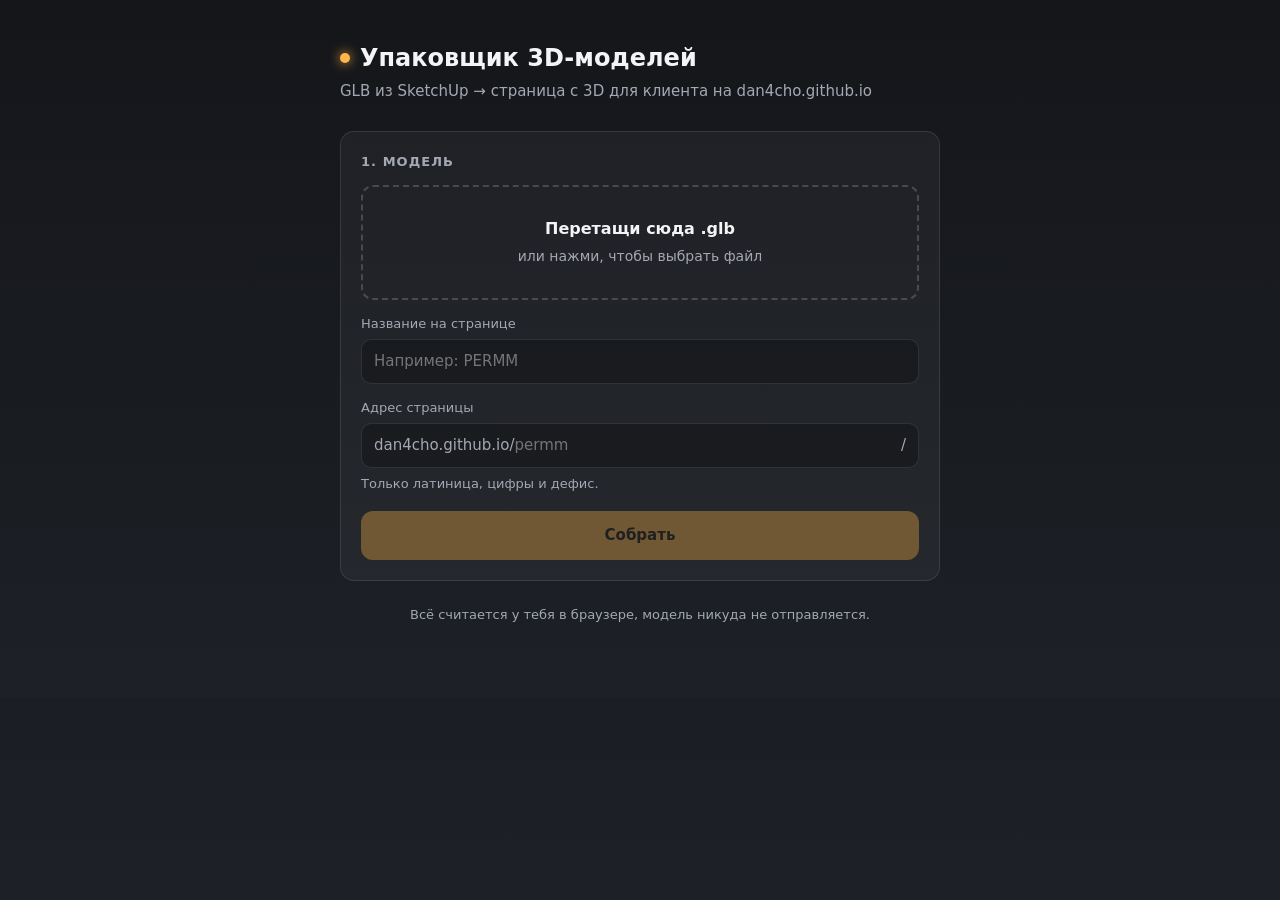
<file: packer/index.html>
<!DOCTYPE html>
<html lang="ru">
<head>
<meta charset="utf-8">
<meta name="robots" content="noindex,nofollow">
<meta name="viewport" content="width=device-width, initial-scale=1">
<title>Упаковщик 3D-моделей</title>
<style>
  :root{--bg1:#14161a;--bg2:#1d2026;--panel:rgba(255,255,255,.045);--line:rgba(255,255,255,.1);--text:#f3f4f6;--muted:#a3a8b3;--accent:#ffb547;--ok:#7ad38f;--warn:#ff8b7b}
  *{box-sizing:border-box}
  html,body{margin:0;min-height:100%;background:linear-gradient(180deg,var(--bg1),var(--bg2));color:var(--text);
    font-family:system-ui,-apple-system,"Segoe UI",Roboto,sans-serif;font-size:15px;line-height:1.5}
  main{max-width:640px;margin:0 auto;padding:40px 20px 60px}
  h1{font-size:24px;margin:0 0 4px;display:flex;align-items:center;gap:10px}
  h1 i{width:10px;height:10px;border-radius:50%;background:var(--accent);box-shadow:0 0 12px var(--accent)}
  .sub{color:var(--muted);margin:0 0 28px}
  .card{background:var(--panel);border:1px solid var(--line);border-radius:14px;padding:20px;margin-bottom:16px}
  .card h2{font-size:13px;text-transform:uppercase;letter-spacing:.08em;color:var(--muted);margin:0 0 14px;font-weight:600}
  #drop{border:2px dashed rgba(255,255,255,.18);border-radius:12px;padding:30px 16px;text-align:center;cursor:pointer;transition:.2s}
  #drop:hover,#drop.over{border-color:var(--accent);background:rgba(255,181,71,.06)}
  #drop b{display:block;font-size:16px;margin-bottom:4px}
  #drop span{color:var(--muted);font-size:14px}
  label{display:block;font-size:13px;color:var(--muted);margin:14px 0 6px}
  input[type=text]{width:100%;background:rgba(0,0,0,.25);border:1px solid var(--line);border-radius:10px;color:var(--text);font:inherit;padding:10px 12px;outline:none}
  input[type=text]:focus{border-color:var(--accent)}
  .addr{display:flex;align-items:center;background:rgba(0,0,0,.25);border:1px solid var(--line);border-radius:10px;padding-left:12px}
  .addr span{color:var(--muted);white-space:nowrap}
  .addr input{border:0;background:none;padding-left:0}
  .hint{font-size:13px;color:var(--muted);margin-top:6px}
  .hint.warn{color:var(--accent)}
  button.main,a.main{display:inline-flex;align-items:center;justify-content:center;gap:8px;margin-top:18px;width:100%;padding:13px;border:0;border-radius:12px;
    background:var(--accent);color:#1b1407;font:inherit;font-weight:700;cursor:pointer;text-decoration:none}
  button.main:disabled{opacity:.35;cursor:default}
  .ghost{background:none;border:1px solid var(--line);color:var(--text);border-radius:8px;padding:5px 10px;font:inherit;font-size:13px;cursor:pointer}
  #log{font-family:ui-monospace,Menlo,Consolas,monospace;font-size:12.5px;color:var(--muted);white-space:pre-wrap;max-height:220px;overflow:auto}
  .bar{height:6px;border-radius:6px;background:rgba(255,255,255,.1);overflow:hidden;margin-bottom:12px}
  .bar i{display:block;height:100%;width:0;background:var(--accent);transition:width .3s}
  .stats{display:grid;grid-template-columns:repeat(3,1fr);gap:10px;margin-bottom:6px}
  .stats div{background:rgba(0,0,0,.2);border-radius:10px;padding:10px 12px}
  .stats b{display:block;font-size:18px}
  .stats span{font-size:12px;color:var(--muted)}
  ol{margin:0;padding-left:20px}
  ol li{margin-bottom:8px}
  a{color:var(--accent)}
  code{background:rgba(255,255,255,.08);padding:1px 6px;border-radius:5px;font-size:.92em}
  .link{display:flex;gap:8px;align-items:center;flex-wrap:wrap;margin-top:6px}
  .link code{font-size:14px}
  .err{color:var(--warn)}
  .hidden{display:none}
  .batch{display:flex;align-items:center;justify-content:space-between;gap:10px;background:rgba(0,0,0,.2);border-radius:10px;padding:10px 12px;margin-top:8px}
  .batch b{font-size:14px}
  .batch span{display:block;font-size:12.5px;color:var(--muted);font-family:ui-monospace,Menlo,Consolas,monospace}
  .batch a{white-space:nowrap;font-weight:600;text-decoration:none}
  .batch.done{opacity:.45}
  .foot{color:var(--muted);font-size:13px;text-align:center;margin-top:24px}
</style>
</head>
<body>
<main>
  <h1><i></i>Упаковщик 3D-моделей</h1>
  <p class="sub">GLB из SketchUp → страница с 3D для клиента на dan4cho.github.io</p>

  <div class="card">
    <h2>1. Модель</h2>
    <div id="drop"><b>Перетащи сюда .glb</b><span>или нажми, чтобы выбрать файл</span></div>
    <input type="file" id="file" accept=".glb" hidden>
    <div id="fileInfo" class="hint"></div>
    <label for="title">Название на странице</label>
    <input type="text" id="title" placeholder="Например: PERMM">
    <label for="slug">Адрес страницы</label>
    <div class="addr"><span>dan4cho.github.io/</span><input type="text" id="slug" placeholder="permm" spellcheck="false"><span style="padding-right:12px">/</span></div>
    <div id="slugHint" class="hint">Только латиница, цифры и дефис.</div>
    <button class="main" id="go" disabled>Собрать</button>
  </div>

  <div class="card hidden" id="progress">
    <h2>2. Сборка</h2>
    <div class="bar"><i id="bar"></i></div>
    <div id="log"></div>
  </div>

  <div class="card hidden" id="result">
    <h2>3. Залить на GitHub</h2>
    <div class="stats">
      <div><b id="sSize"></b><span>вес модели</span></div>
      <div><b id="sTris"></b><span>треугольников</span></div>
      <div><b id="sDraws"></b><span>отрисовок</span></div>
    </div>
    <div id="advice" class="hint warn"></div>
    <a class="main" id="dl" download>Скачать ZIP</a>
    <ol style="margin-top:20px">
      <li>Распакуй ZIP (правой кнопкой → «Извлечь всё»). Внутри будет папка <code class="slugName"></code> с файлами.</li>
      <li>Залей файлы на GitHub <b>по партиям</b>: всё сразу GitHub через браузер не берёт. Для каждой партии:
        открой её ссылку, перетащи <b>только перечисленные файлы</b> из папки <code class="slugName"></code>, дождись загрузки и нажми зелёную <b>Commit changes</b> внизу.
        <div id="batches"></div>
      </li>
      <li>Через 1–2 минуты после последней партии страница готова:
        <div class="link"><code id="finalUrl"></code><button class="ghost" id="copy">Скопировать</button></div>
      </li>
    </ol>
    <p class="hint">Если папка с таким адресом уже была, новые файлы её заменят, а ссылка останется прежней. После обновления, если видна старая версия, обнови страницу с очисткой кэша (Ctrl+F5).</p>
  </div>

  <p class="foot">Всё считается у тебя в браузере, модель никуда не отправляется.</p>
</main>

<script>
// ===== GLB optimizer for web viewing: JS port of tools/optimize_glb.py =====
// optimizeGLB(arrayBuffer, { resizeImage, log }) -> { glb: Uint8Array, stats }
// resizeImage(bytes: Uint8Array, mime: string, maxSide: number) -> Promise<Uint8Array>

const GLB_CT = { 5120: Int8Array, 5121: Uint8Array, 5122: Int16Array, 5123: Uint16Array, 5125: Uint32Array, 5126: Float32Array };
const GLB_NC = { SCALAR: 1, VEC2: 2, VEC3: 3, VEC4: 4 };
const BOXIFY_PREFIXES = ['Led screen'];   // heavy decorative parts replaced by their bounding box
const BOX_MIN_TRIS = 2000;
const MAX_TEX = 1024;
const MIN_INST = 2;

function parseGLB(ab) {
  const dv = new DataView(ab);
  if (ab.byteLength < 20 || dv.getUint32(0, true) !== 0x46546C67) throw new Error('это не GLB-файл (нужен экспорт GLTF Binary *.glb)');
  const jlen = dv.getUint32(12, true);
  const J = JSON.parse(new TextDecoder().decode(new Uint8Array(ab, 20, jlen)));
  const off = 20 + jlen;
  let BIN = new Uint8Array(0);
  if (off + 8 <= ab.byteLength) BIN = new Uint8Array(ab, off + 8, dv.getUint32(off, true));
  return { J, BIN };
}

// 4x4 matrices: Float64Array(16), row-major M[r*4+c]
function nodeMat(n) {
  const m = new Float64Array(16);
  if (n.matrix) { for (let r = 0; r < 4; r++) for (let c = 0; c < 4; c++) m[r * 4 + c] = n.matrix[c * 4 + r]; return m; }
  const t = n.translation || [0, 0, 0], q = n.rotation || [0, 0, 0, 1], s = n.scale || [1, 1, 1];
  const [x, y, z, w] = q;
  const R = [1 - 2 * (y * y + z * z), 2 * (x * y - z * w), 2 * (x * z + y * w),
             2 * (x * y + z * w), 1 - 2 * (x * x + z * z), 2 * (y * z - x * w),
             2 * (x * z - y * w), 2 * (y * z + x * w), 1 - 2 * (x * x + y * y)];
  for (let r = 0; r < 3; r++) for (let c = 0; c < 3; c++) m[r * 4 + c] = R[r * 3 + c] * s[c];
  m[3] = t[0]; m[7] = t[1]; m[11] = t[2]; m[15] = 1;
  return m;
}
function mul4(A, B) {
  const C = new Float64Array(16);
  for (let r = 0; r < 4; r++) for (let c = 0; c < 4; c++) {
    let v = 0; for (let k = 0; k < 4; k++) v += A[r * 4 + k] * B[k * 4 + c]; C[r * 4 + c] = v;
  }
  return C;
}
const IDENT = (() => { const m = new Float64Array(16); m[0] = m[5] = m[10] = m[15] = 1; return m; })();
function det3(M) {
  const a = M[0], b = M[1], c = M[2], d = M[4], e = M[5], f = M[6], g = M[8], h = M[9], i = M[10];
  return a * (e * i - f * h) - b * (d * i - f * g) + c * (d * h - e * g);
}
function inv3(M) {      // inverse of the upper-left 3x3, row-major 9
  const a = M[0], b = M[1], c = M[2], d = M[4], e = M[5], f = M[6], g = M[8], h = M[9], i = M[10];
  const D = det3(M) || 1e-30;
  return [(e * i - f * h) / D, (c * h - b * i) / D, (b * f - c * e) / D,
          (f * g - d * i) / D, (a * i - c * g) / D, (c * d - a * f) / D,
          (d * h - e * g) / D, (b * g - a * h) / D, (a * e - b * d) / D];
}
function mirrorCol(M) { const C = M.slice(); C[0] = -C[0]; C[4] = -C[4]; C[8] = -C[8]; C[12] = -C[12]; return C; }

function decompose(M) {          // [t, quat xyzw, s] or null if mirrored / sheared
  if (det3(M) <= 0) return null;
  const s = [0, 1, 2].map(c => Math.hypot(M[c], M[4 + c], M[8 + c]));
  if (s.some(v => v < 1e-9)) return null;
  const R = [];                                       // R[r][c]
  for (let r = 0; r < 3; r++) R.push([0, 1, 2].map(c => M[r * 4 + c] / s[c]));
  for (let i = 0; i < 3; i++) for (let j = 0; j < 3; j++) {
    let v = 0; for (let k = 0; k < 3; k++) v += R[k][i] * R[k][j];
    if (Math.abs(v - (i === j ? 1 : 0)) > 1e-3) return null;
  }
  const tr = R[0][0] + R[1][1] + R[2][2];
  let x, y, z, w, S;
  if (tr > 0) {
    S = Math.sqrt(tr + 1) * 2; w = 0.25 * S;
    x = (R[2][1] - R[1][2]) / S; y = (R[0][2] - R[2][0]) / S; z = (R[1][0] - R[0][1]) / S;
  } else if (R[0][0] > R[1][1] && R[0][0] > R[2][2]) {
    S = Math.sqrt(1 + R[0][0] - R[1][1] - R[2][2]) * 2;
    w = (R[2][1] - R[1][2]) / S; x = 0.25 * S; y = (R[0][1] + R[1][0]) / S; z = (R[0][2] + R[2][0]) / S;
  } else if (R[1][1] > R[2][2]) {
    S = Math.sqrt(1 + R[1][1] - R[0][0] - R[2][2]) * 2;
    w = (R[0][2] - R[2][0]) / S; x = (R[0][1] + R[1][0]) / S; y = 0.25 * S; z = (R[1][2] + R[2][1]) / S;
  } else {
    S = Math.sqrt(1 + R[2][2] - R[0][0] - R[1][1]) * 2;
    w = (R[1][0] - R[0][1]) / S; x = (R[0][2] + R[2][0]) / S; y = (R[1][2] + R[2][1]) / S; z = 0.25 * S;
  }
  const qn = Math.hypot(x, y, z, w);
  return [[M[3], M[7], M[11]], [x / qn, y / qn, z / qn, w / qn], s];
}

function boxGeom(lo, hi) {
  const P = [], N = [], I = [];
  for (let axis = 0; axis < 3; axis++) for (const sign of [-1, 1]) {
    const [u, v] = [0, 1, 2].filter(a => a !== axis); const base = P.length / 3;
    for (const [cu, cv] of [[0, 0], [1, 0], [1, 1], [0, 1]]) {
      const pt = [0, 0, 0]; pt[axis] = sign > 0 ? hi[axis] : lo[axis];
      pt[u] = cu ? hi[u] : lo[u]; pt[v] = cv ? hi[v] : lo[v];
      P.push(...pt); const nn = [0, 0, 0]; nn[axis] = sign; N.push(...nn);
    }
    I.push(base, base + 1, base + 2, base, base + 2, base + 3);
  }
  return { P: Float64Array.from(P), N: Float64Array.from(N), UV: null, I: Uint32Array.from(I), nv: P.length / 3 };
}

function minmax3(P) {
  const lo = [Infinity, Infinity, Infinity], hi = [-Infinity, -Infinity, -Infinity];
  for (let i = 0; i < P.length; i += 3) for (let k = 0; k < 3; k++) {
    const v = P[i + k]; if (v < lo[k]) lo[k] = v; if (v > hi[k]) hi[k] = v;
  }
  return [lo, hi];
}
const spanOf = (lo, hi) => [0, 1, 2].map(k => Math.max(hi[k] - lo[k], 1e-6) / 65535);
const roundHalfEven = v => { const r = Math.round(v); return (Math.abs(v % 1) === 0.5 && r % 2 !== 0) ? r - 1 : r; };

async function sha1hex(u8) {
  const d = new Uint8Array(await crypto.subtle.digest('SHA-1', u8));
  return Array.from(d, b => b.toString(16).padStart(2, '0')).join('');
}

async function optimizeGLB(ab, opts = {}) {
  const log = opts.log || (() => {});
  const resizeImage = opts.resizeImage || (async d => d);
  const { J, BIN } = parseGLB(ab);
  const N = J.nodes || [], A = J.accessors || [], BV = J.bufferViews || [];
  const IMGS = J.images || [], TEXS = J.textures || [], MATS = J.materials || [], MESHES = J.meshes || [];

  const cache = new Map();
  const acc = i => {
    if (cache.has(i)) return cache.get(i);
    const a = A[i], bv = BV[a.bufferView];
    const T = GLB_CT[a.componentType], nc = GLB_NC[a.type], isz = T.BYTES_PER_ELEMENT;
    const start = BIN.byteOffset + (bv.byteOffset || 0) + (a.byteOffset || 0);
    const stride = bv.byteStride || isz * nc;
    let arr;
    if (stride === isz * nc && start % isz === 0) arr = new T(BIN.buffer, start, a.count * nc);
    else {
      arr = new T(a.count * nc); const src = new Uint8Array(BIN.buffer), dst = new Uint8Array(arr.buffer), row = isz * nc;
      for (let k = 0; k < a.count; k++) dst.set(src.subarray(start + k * stride, start + k * stride + row), k * row);
    }
    cache.set(i, arr); return arr;
  };

  // ---- collect (primitive key -> world matrices)
  const uses = new Map(), keyInfo = new Map(), boxify = new Set();
  let srcTris = 0;
  const walk = (ni, M, simplify) => {
    const n = N[ni]; M = mul4(M, nodeMat(n));
    simplify = simplify || BOXIFY_PREFIXES.some(p => (n.name || '').startsWith(p));
    if (n.mesh !== undefined) for (const p of MESHES[n.mesh].primitives) {
      if ((p.mode ?? 4) !== 4) continue;                     // triangles only
      const at = p.attributes; if (at.POSITION === undefined) continue;
      const k = [at.POSITION, at.NORMAL ?? null, at.TEXCOORD_0 ?? null, p.indices ?? null, p.material ?? null];
      const ks = k.join('|');
      if (!uses.has(ks)) { uses.set(ks, []); keyInfo.set(ks, k); }
      uses.get(ks).push(M);
      const tris = Math.floor((p.indices !== undefined ? A[p.indices].count : A[at.POSITION].count) / 3);
      srcTris += tris;
      if (simplify && tris >= BOX_MIN_TRIS) boxify.add(ks);
    }
    for (const c of n.children || []) walk(c, M, simplify);
  };
  const scene = (J.scenes || [])[J.scene || 0];
  if (!scene) throw new Error('в файле нет сцены');
  for (const r of scene.nodes || []) walk(r, IDENT, false);
  log(`Объектов в модели: ${N.length}, уникальных деталей: ${uses.size}`);

  const geom = ks => {
    const [pi, nI, uI, iI] = keyInfo.get(ks);
    const Pf = acc(pi);
    if (boxify.has(ks)) { const [lo, hi] = minmax3(Pf); return boxGeom(lo, hi); }
    const nv = Pf.length / 3;
    let I;
    if (iI !== null) I = acc(iI); else { I = new Uint32Array(nv); for (let i = 0; i < nv; i++) I[i] = i; }
    return { P: Float64Array.from(Pf), N: nI !== null ? Float64Array.from(acc(nI)) : null,
             UV: uI !== null ? acc(uI) : null, I, nv };
  };

  // ---- materials
  const mats = [], textured = [];
  for (const m0 of MATS) {
    const m = JSON.parse(JSON.stringify(m0)); delete m.extensions;
    const pbr = m.pbrMetallicRoughness || (m.pbrMetallicRoughness = {});
    pbr.metallicFactor = 0.0; pbr.roughnessFactor = 0.75;
    const alpha = (pbr.baseColorFactor || [1, 1, 1, 1])[3];
    const tex = pbr.baseColorTexture;
    const png = tex !== undefined && IMGS[TEXS[tex.index].source].mimeType === 'image/png';
    if (m.alphaMode === 'BLEND' || alpha < 0.999) m.alphaMode = 'BLEND';
    else if (png) { m.alphaMode = 'MASK'; m.alphaCutoff = 0.5; }
    else { m.alphaMode = 'OPAQUE'; delete m.alphaCutoff; }
    m.doubleSided = true;
    mats.push(m); textured.push(tex !== undefined);
  }

  // ---- output buffer
  const chunks = []; let outLen = 0; const bviews = [], accs = [];
  const asU8 = t => new Uint8Array(t.buffer, t.byteOffset, t.byteLength);
  const addBV = (data, target, stride) => {
    const pad = (4 - outLen % 4) % 4; if (pad) { chunks.push(new Uint8Array(pad)); outLen += pad; }
    const bv = { buffer: 0, byteOffset: outLen, byteLength: data.byteLength };
    if (target) bv.target = target; if (stride) bv.byteStride = stride;
    chunks.push(asU8(data)); outLen += data.byteLength; bviews.push(bv); return bviews.length - 1;
  };
  const addAcc = (bvi, ctype, count, type, normalized, mn, mx) => {
    const a = { bufferView: bvi, componentType: ctype, count, type };
    if (normalized) a.normalized = true;
    if (mn) { a.min = mn.map(Number); a.max = mx.map(Number); }
    accs.push(a); return accs.length - 1;
  };

  // ---- images: downscale + dedupe
  const images = [], imgRemap = {}, byHash = new Map();
  for (let idx = 0; idx < IMGS.length; idx++) {
    const im = IMGS[idx]; const bv = BV[im.bufferView];
    let data = BIN.slice(bv.byteOffset || 0, (bv.byteOffset || 0) + bv.byteLength);
    const h = await sha1hex(data);
    if (byHash.has(h)) { imgRemap[idx] = byHash.get(h); continue; }
    try { data = await resizeImage(data, im.mimeType, MAX_TEX); } catch (e) { /* keep original */ }
    images.push({ bufferView: addBV(data), mimeType: im.mimeType });
    byHash.set(h, images.length - 1); imgRemap[idx] = images.length - 1;
    if (idx % 10 === 9) log(`Текстуры: ${idx + 1} из ${IMGS.length}`, true);
  }
  if (IMGS.length) log(`Текстуры: ${IMGS.length} → ${images.length} (одинаковые склеены, большие ужаты до ${MAX_TEX} px)`);

  const quantPos = (P, lo, hi) => {
    const span = [0, 1, 2].map(k => Math.max(hi[k] - lo[k], 1e-6));
    const n = P.length / 3, q = new Uint16Array(n * 4);
    for (let i = 0; i < n; i++) for (let k = 0; k < 3; k++) {
      let v = roundHalfEven((P[i * 3 + k] - lo[k]) / span[k] * 65535);
      q[i * 4 + k] = v < 0 ? 0 : v > 65535 ? 65535 : v;
    }
    return q;
  };
  const packNormals = Nr => {
    const n = Nr.length / 3, b = new Int8Array(n * 4);
    for (let i = 0; i < n; i++) {
      const x = Nr[i * 3], y = Nr[i * 3 + 1], z = Nr[i * 3 + 2], l = Math.max(Math.hypot(x, y, z), 1e-9);
      for (let k = 0; k < 3; k++) { const v = roundHalfEven(Nr[i * 3 + k] / l * 127); b[i * 4 + k] = v < -127 ? -127 : v > 127 ? 127 : v; }
    }
    return b;
  };
  const writePrim = (P, Nr, UV, I, mat, lo, hi) => {
    const pq = quantPos(P, lo, hi), n = P.length / 3;
    const mn = [65535, 65535, 65535], mx = [0, 0, 0];
    for (let i = 0; i < n; i++) for (let k = 0; k < 3; k++) { const v = pq[i * 4 + k]; if (v < mn[k]) mn[k] = v; if (v > mx[k]) mx[k] = v; }
    const attrs = { POSITION: addAcc(addBV(pq, 34962, 8), 5123, n, 'VEC3', false, mn, mx) };
    if (Nr) attrs.NORMAL = addAcc(addBV(packNormals(Nr), 34962, 4), 5120, n, 'VEC3', true);
    if (UV) attrs.TEXCOORD_0 = addAcc(addBV(UV instanceof Float32Array ? UV : Float32Array.from(UV), 34962), 5126, n, 'VEC2');
    const ib = n <= 65535 ? Uint16Array.from(I) : Uint32Array.from(I);
    const prim = { attributes: attrs, indices: addAcc(addBV(ib, 34963), n <= 65535 ? 5123 : 5125, I.length, 'SCALAR') };
    if (mat !== null) prim.material = mat;             // never write material: null
    return prim;
  };

  // ---- instancing (mirrored copies get their own mirrored geometry)
  const nodesOut = [], meshesOut = [], flat = new Map();
  const pushFlat = (mat, item) => { if (!flat.has(mat)) flat.set(mat, []); flat.get(mat).push(item); };
  let nInstGroups = 0, nInst = 0;
  const groups = [];
  for (const [ks, Ms] of uses) {
    const pos = [], neg = [];
    for (const M of Ms) (det3(M) > 0 ? pos.push(M) : neg.push(mirrorCol(M)));
    if (pos.length) groups.push([ks, false, pos]);
    if (neg.length) groups.push([ks, true, neg]);
  }
  for (const [ks, mirrored, Ms] of groups) {
    const mat = keyInfo.get(ks)[4];
    if (Ms.length >= MIN_INST) {
      const good = [], bad = [];
      for (const M of Ms) { const d = decompose(M); d ? good.push([M, d]) : bad.push(M); }
      if (good.length >= MIN_INST) {
        for (const M of bad) pushFlat(mat, [ks, mirrored ? mirrorCol(M) : M]);
        let { P, N: Nr, UV: UVs, I, nv } = geom(ks);
        if (mirrored) {
          for (let i = 0; i < P.length; i += 3) P[i] = -P[i];
          if (Nr) for (let i = 0; i < Nr.length; i += 3) Nr[i] = -Nr[i];
          const J2 = new Uint32Array(I.length);
          for (let t = 0; t < I.length; t += 3) { J2[t] = I[t + 2]; J2[t + 1] = I[t + 1]; J2[t + 2] = I[t]; }
          I = J2;
        }
        const [lo, hi] = minmax3(P);
        let UV = null;
        if (mat !== null && textured[mat]) UV = UVs || new Float32Array(nv * 2);
        meshesOut.push({ primitives: [writePrim(P, Nr, UV, I, mat, lo, hi)] });
        const span = spanOf(lo, hi), n = good.length;
        const T = new Float32Array(n * 3), Q = new Float32Array(n * 4), S = new Float32Array(n * 3);
        good.forEach(([M, [t, q, s]], j) => {         // bake dequantization into instance TRS
          for (let r = 0; r < 3; r++) T[j * 3 + r] = t[r] + M[r * 4] * lo[0] + M[r * 4 + 1] * lo[1] + M[r * 4 + 2] * lo[2];
          Q.set(q, j * 4);
          for (let k = 0; k < 3; k++) S[j * 3 + k] = s[k] * span[k];
        });
        const ext = { attributes: {
          TRANSLATION: addAcc(addBV(T), 5126, n, 'VEC3'),
          ROTATION: addAcc(addBV(Q), 5126, n, 'VEC4'),
          SCALE: addAcc(addBV(S), 5126, n, 'VEC3') } };
        nodesOut.push({ mesh: meshesOut.length - 1, extensions: { EXT_mesh_gpu_instancing: ext } });
        nInstGroups++; nInst += n;
        continue;
      }
    }
    for (const M of Ms) pushFlat(mat, [ks, mirrored ? mirrorCol(M) : M]);
  }
  log(`Повторяющиеся детали: ${nInstGroups} групп, ${nInst} копий`);

  // ---- flattened, merged per material
  const allLo = [Infinity, Infinity, Infinity], allHi = [-Infinity, -Infinity, -Infinity];
  const baked = new Map();
  for (const [mat, items] of flat) {
    const useUV = mat !== null && textured[mat];
    const list = []; baked.set(mat, list);
    for (const [ks, M] of items) {
      const { P, N: Nsrc, UV: UVs, I, nv } = geom(ks);
      const Pw = new Float64Array(nv * 3), Nw = new Float64Array(nv * 3);
      for (let i = 0; i < nv; i++) {
        const x = P[i * 3], y = P[i * 3 + 1], z = P[i * 3 + 2];
        for (let r = 0; r < 3; r++) {
          const v = M[r * 4] * x + M[r * 4 + 1] * y + M[r * 4 + 2] * z + M[r * 4 + 3];
          Pw[i * 3 + r] = v; if (v < allLo[r]) allLo[r] = v; if (v > allHi[r]) allHi[r] = v;
        }
      }
      if (Nsrc) {
        const Mi = inv3(M);                    // n' = n @ inv(L)  (inverse-transpose)
        for (let i = 0; i < nv; i++) {
          const x = Nsrc[i * 3], y = Nsrc[i * 3 + 1], z = Nsrc[i * 3 + 2];
          for (let c = 0; c < 3; c++) Nw[i * 3 + c] = x * Mi[c] + y * Mi[3 + c] + z * Mi[6 + c];
        }
      } else for (let i = 0; i < nv; i++) Nw[i * 3 + 1] = 1;
      const Iw = new Uint32Array(I.length);
      if (det3(M) < 0) for (let t = 0; t < I.length; t += 3) { Iw[t] = I[t + 2]; Iw[t + 1] = I[t + 1]; Iw[t + 2] = I[t]; }
      else Iw.set(I);
      const UV = useUV ? (UVs || new Float32Array(nv * 2)) : null;
      list.push([Pw, Nw, UV, Iw]);
    }
  }
  const flatPrims = [];
  const emit = (chunk, mat) => {
    let nv = 0, ni = 0; for (const c of chunk) { nv += c[0].length / 3; ni += c[3].length; }
    const P = new Float64Array(nv * 3), Nr = new Float64Array(nv * 3), I = new Uint32Array(ni);
    const UV = chunk[0][2] ? new Float32Array(nv * 2) : null;
    let vo = 0, io = 0;
    for (const [p, n, uv, idx] of chunk) {
      P.set(p, vo * 3); Nr.set(n, vo * 3); if (UV) UV.set(uv, vo * 2);
      for (let k = 0; k < idx.length; k++) I[io + k] = idx[k] + vo;
      vo += p.length / 3; io += idx.length;
    }
    flatPrims.push(writePrim(P, Nr, UV, I, mat, allLo, allHi));
  };
  for (const [mat, items] of baked) {
    let chunk = [], cv = 0;
    for (const it of items) {
      const n = it[0].length / 3;
      if (chunk.length && cv + n > 65535) { emit(chunk, mat); chunk = []; cv = 0; }
      chunk.push(it); cv += n;
    }
    if (chunk.length) emit(chunk, mat);
  }
  if (flatPrims.length) {
    meshesOut.push({ primitives: flatPrims });
    nodesOut.push({ name: 'merged', mesh: meshesOut.length - 1, translation: allLo.slice(), scale: spanOf(allLo, allHi) });
  }

  // ---- assemble GLB
  const G = { asset: { version: '2.0', generator: 'claude-optimize-glb-js' },
    extensionsUsed: ['KHR_mesh_quantization', 'EXT_mesh_gpu_instancing'],
    extensionsRequired: ['KHR_mesh_quantization', 'EXT_mesh_gpu_instancing'],
    scene: 0, scenes: [{ nodes: [nodesOut.length] }],
    nodes: nodesOut.concat([{ name: 'root', children: nodesOut.map((_, i) => i) }]),
    meshes: meshesOut, materials: mats,
    textures: TEXS.map(t => ({ source: imgRemap[t.source] })),
    images, accessors: accs, bufferViews: bviews, buffers: [{ byteLength: 0 }] };
  { const pad = (4 - outLen % 4) % 4; if (pad) { chunks.push(new Uint8Array(pad)); outLen += pad; } }
  G.buffers[0].byteLength = outLen;
  if (!images.length) { delete G.images; delete G.textures; }
  let js = new TextEncoder().encode(JSON.stringify(G));
  const jpad = (4 - js.length % 4) % 4;
  const total = 12 + 8 + js.length + jpad + 8 + outLen;
  const out = new Uint8Array(total), dv = new DataView(out.buffer);
  dv.setUint32(0, 0x46546C67, true); dv.setUint32(4, 2, true); dv.setUint32(8, total, true);
  dv.setUint32(12, js.length + jpad, true); dv.setUint32(16, 0x4E4F534A, true);
  out.set(js, 20); out.fill(0x20, 20 + js.length, 20 + js.length + jpad);
  let o = 20 + js.length + jpad;
  dv.setUint32(o, outLen, true); dv.setUint32(o + 4, 0x004E4942, true); o += 8;
  for (const c of chunks) { out.set(c, o); o += c.byteLength; }

  let outTris = 0;
  for (const nd of nodesOut) {
    const mult = nd.extensions ? accs[nd.extensions.EXT_mesh_gpu_instancing.attributes.TRANSLATION].count : 1;
    for (const p of meshesOut[nd.mesh].primitives) outTris += accs[p.indices].count / 3 * mult;
  }
  return { glb: out, stats: { srcBytes: ab.byteLength, outBytes: total, srcTris, outTris,
    draws: flatPrims.length + nInstGroups, instGroups: nInstGroups, inst: nInst, boxified: boxify.size,
    imagesIn: IMGS.length, imagesOut: images.length } };
}

// ===== packing: base64 parts + index.html + zip (store) =====
const B64CH = new TextEncoder().encode('ABCDEFGHIJKLMNOPQRSTUVWXYZabcdefghijklmnopqrstuvwxyz0123456789+/');
function b64encode(u8) {
  const n = u8.length, out = new Uint8Array(Math.ceil(n / 3) * 4); let i = 0, j = 0;
  for (; i + 2 < n; i += 3) {
    const v = (u8[i] << 16) | (u8[i + 1] << 8) | u8[i + 2];
    out[j++] = B64CH[v >> 18]; out[j++] = B64CH[(v >> 12) & 63]; out[j++] = B64CH[(v >> 6) & 63]; out[j++] = B64CH[v & 63];
  }
  if (i < n) {
    const v = (u8[i] << 16) | ((i + 1 < n ? u8[i + 1] : 0) << 8);
    out[j++] = B64CH[v >> 18]; out[j++] = B64CH[(v >> 12) & 63];
    out[j++] = i + 1 < n ? B64CH[(v >> 6) & 63] : 61; out[j++] = 61;
  }
  return out;
}
const escHtml = s => s.replace(/&/g, '&amp;').replace(/</g, '&lt;').replace(/>/g, '&gt;').replace(/"/g, '&quot;');
function buildSite(glb, template, title, CH = 4_500_000) {   // 4.5 MB -> 6 MB base64 per part (browser upload limits)
  const files = [], parts = [];
  for (let i = 0; i < glb.length; i += CH) {
    const b = glb.subarray(i, i + CH), s = b64encode(b), n = parts.length;
    files.push([`model-${n}.txt`, s]); parts.push([`model-${n}.txt`, s.length, b.length]);
  }
  const html = template.split('__PARTS__').join(JSON.stringify(parts)).split('__TITLE__').join(escHtml(title));
  files.push(['index.html', new TextEncoder().encode(html)]);   // last: the page goes live only after all parts
  return files;
}
function batchFiles(files, limit = 18_000_000) {              // upload batches for the GitHub web uploader
  const batches = []; let cur = [], size = 0;
  for (const f of files) {
    if (cur.length && size + f[1].length > limit) { batches.push(cur); cur = []; size = 0; }
    cur.push(f[0]); size += f[1].length;
  }
  if (cur.length) batches.push(cur);
  return batches;
}
const CRC_T = (() => { const t = new Uint32Array(256); for (let n = 0; n < 256; n++) { let c = n; for (let k = 0; k < 8; k++) c = c & 1 ? 0xEDB88320 ^ (c >>> 1) : c >>> 1; t[n] = c >>> 0; } return t; })();
function crc32(u8) { let c = 0xFFFFFFFF; for (let i = 0; i < u8.length; i++) c = CRC_T[(c ^ u8[i]) & 255] ^ (c >>> 8); return (c ^ 0xFFFFFFFF) >>> 0; }
function makeZip(entries) {            // entries: [[path, Uint8Array]] -> array of Uint8Array pieces
  const enc = new TextEncoder(), pieces = [], central = []; let off = 0;
  for (const [path, data] of entries) {
    const name = enc.encode(path), crc = crc32(data);
    const h = new Uint8Array(30 + name.length), dv = new DataView(h.buffer);
    dv.setUint32(0, 0x04034b50, true); dv.setUint16(4, 20, true); dv.setUint16(6, 0x0800, true);
    dv.setUint16(8, 0, true); dv.setUint16(10, 0, true); dv.setUint16(12, 0x21, true);
    dv.setUint32(14, crc, true); dv.setUint32(18, data.length, true); dv.setUint32(22, data.length, true);
    dv.setUint16(26, name.length, true); dv.setUint16(28, 0, true); h.set(name, 30);
    pieces.push(h, data);
    const c = new Uint8Array(46 + name.length), cv = new DataView(c.buffer);
    cv.setUint32(0, 0x02014b50, true); cv.setUint16(4, 20, true); cv.setUint16(6, 20, true); cv.setUint16(8, 0x0800, true);
    cv.setUint16(10, 0, true); cv.setUint16(12, 0, true); cv.setUint16(14, 0x21, true);
    cv.setUint32(16, crc, true); cv.setUint32(20, data.length, true); cv.setUint32(24, data.length, true);
    cv.setUint16(28, name.length, true); cv.setUint32(42, off, true); c.set(name, 46);
    central.push(c); off += h.length + data.length;
  }
  const csize = central.reduce((s, c) => s + c.length, 0);
  const e = new Uint8Array(22), ev = new DataView(e.buffer);
  ev.setUint32(0, 0x06054b50, true); ev.setUint16(8, entries.length, true); ev.setUint16(10, entries.length, true);
  ev.setUint32(12, csize, true); ev.setUint32(16, off, true);
  return pieces.concat(central, [e]);
}
const TRANSLIT = { а:'a',б:'b',в:'v',г:'g',д:'d',е:'e',ё:'e',ж:'zh',з:'z',и:'i',й:'y',к:'k',л:'l',м:'m',н:'n',о:'o',п:'p',р:'r',с:'s',т:'t',у:'u',ф:'f',х:'h',ц:'ts',ч:'ch',ш:'sh',щ:'sch',ъ:'',ы:'y',ь:'',э:'e',ю:'yu',я:'ya' };
function slugify(s) {
  return s.toLowerCase().split('').map(ch => TRANSLIT[ch] ?? ch).join('')
    .replace(/[^a-z0-9]+/g, '-').replace(/^-+|-+$/g, '').slice(0, 40) || 'project';
}

</script>
<script>
const TEMPLATE = "\u003c!DOCTYPE html>\n\u003chtml lang=\"ru\">\n\u003chead>\n\u003cmeta charset=\"utf-8\">\n\u003cmeta name=\"robots\" content=\"noindex,nofollow\">\n\u003cmeta name=\"viewport\" content=\"width=device-width, initial-scale=1, maximum-scale=1, user-scalable=no\">\n\u003ctitle>__TITLE__ · 3D-просмотр\u003c/title>\n\u003clink rel=\"preconnect\" href=\"https://fonts.googleapis.com\">\n\u003clink href=\"https://fonts.googleapis.com/css2?family=Manrope:wght@400;500;600;700&display=swap\" rel=\"stylesheet\">\n\u003cstyle>\n  :root{--panel:rgba(18,20,24,.74);--panel-hi:rgba(255,255,255,.08);--line:rgba(255,255,255,.12);--text:#f3f4f6;--muted:#a3a8b3;--accent:#ffb547}\n  *{box-sizing:border-box;-webkit-tap-highlight-color:transparent}\n  html,body{margin:0;height:100%;overflow:hidden;font-family:Manrope,system-ui,-apple-system,\"Segoe UI\",Roboto,sans-serif;color:var(--text);\n    background:linear-gradient(180deg,#b9c6d6 0%,#dfe5ec 55%,#eef0f2 100%)}\n  #app{position:fixed;inset:0;touch-action:none}\n  #app canvas{display:block;outline:none}\n  .panel{background:var(--panel);backdrop-filter:blur(14px);-webkit-backdrop-filter:blur(14px);border:1px solid var(--line);border-radius:14px}\n  button{font:inherit;color:inherit;background:none;border:0;cursor:pointer}\n  #head{position:fixed;top:14px;left:14px;padding:10px 14px;display:flex;align-items:center;gap:10px;max-width:calc(100% - 120px)}\n  #head .dot{width:9px;height:9px;border-radius:50%;background:var(--accent);box-shadow:0 0 12px var(--accent);flex:none}\n  #head b{font-weight:700;letter-spacing:.02em}\n  #head span{color:var(--muted);font-size:13px;white-space:nowrap;overflow:hidden;text-overflow:ellipsis}\n  #tools{position:fixed;top:14px;right:14px;display:flex;gap:8px}\n  .icon{width:42px;height:42px;display:grid;place-items:center;border-radius:12px}\n  .icon:hover{background:var(--panel-hi)}\n  .icon svg{width:20px;height:20px;stroke:currentColor;fill:none;stroke-width:1.8;stroke-linecap:round;stroke-linejoin:round}\n  #bottom{position:fixed;left:0;right:0;bottom:14px;display:flex;flex-direction:column;align-items:center;gap:10px;pointer-events:none}\n  #bottom > *{pointer-events:auto}\n  #levels{display:flex;align-items:center;gap:4px;padding:5px}\n  .seg{padding:8px 14px;border-radius:10px;font-size:14px;font-weight:600;color:var(--muted);white-space:nowrap}\n  .seg:hover{color:var(--text)}\n  .seg.on{color:var(--accent)}\n  #joy{position:fixed;left:22px;bottom:96px;width:124px;height:124px;border-radius:50%;display:none;touch-action:none;z-index:5}\n  #joy i{position:absolute;left:50%;top:50%;width:50px;height:50px;margin:-25px 0 0 -25px;border-radius:50%;background:rgba(255,255,255,.25);border:1px solid var(--line);pointer-events:none}\n  body.walk.touch #joy{display:block}\n  #vert{position:fixed;right:22px;bottom:96px;display:none;flex-direction:column;gap:12px;z-index:5}\n  body.walk.touch #vert{display:flex}\n  #vert button{width:58px;height:58px;border-radius:50%;font-size:20px;color:var(--text);touch-action:none;-webkit-user-select:none;user-select:none}\n  #vert button.on{background:rgba(255,181,71,.35)}\n  #cut{display:flex;align-items:center;gap:10px;padding:0 10px 0 12px;border-left:1px solid var(--line);margin-left:4px;height:34px}\n  #cut label{font-size:13px;color:var(--muted);white-space:nowrap}\n  #cut output{font-size:13px;min-width:62px;font-variant-numeric:tabular-nums}\n  input[type=range]{-webkit-appearance:none;appearance:none;width:140px;height:4px;border-radius:4px;background:rgba(255,255,255,.18);outline:none}\n  input[type=range]::-webkit-slider-thumb{-webkit-appearance:none;width:16px;height:16px;border-radius:50%;background:var(--accent);border:0}\n  input[type=range]::-moz-range-thumb{width:16px;height:16px;border-radius:50%;background:var(--accent);border:0}\n  #help{position:fixed;top:64px;right:14px;width:272px;padding:12px 14px;font-size:13px;line-height:1.45;color:#d6d9df;\n    max-height:calc(100% - 160px);overflow:auto}\n  #help.hide{display:none}\n  #help h3{margin:0 0 6px;font-size:11px;font-weight:700;letter-spacing:.08em;text-transform:uppercase;color:var(--accent)}\n  #help h3 + .rows{margin-bottom:12px}\n  #help .rows div{display:flex;justify-content:space-between;gap:10px;padding:2px 0}\n  #help .rows div span:first-child{color:var(--text);font-weight:600;white-space:nowrap}\n  #help .rows div span:last-child{text-align:right;color:var(--muted)}\n  #help .btns div{padding:3px 0}\n  #help .btns b{color:var(--text);font-weight:600}\n  #help .btns span{color:var(--muted)}\n  #helpBtn.on{color:var(--accent)}\n  #loader{position:fixed;inset:0;display:grid;place-items:center;background:linear-gradient(180deg,#14161a,#1d2026);z-index:10;transition:opacity .7s}\n  #loader.done{opacity:0;pointer-events:none}\n  #loader .box{width:min(360px,80vw);text-align:center}\n  #loader h1{font-size:20px;font-weight:700;margin:0 0 4px}\n  #loader p{color:var(--muted);font-size:14px;margin:0 0 22px}\n  .bar{height:6px;border-radius:6px;background:rgba(255,255,255,.1);overflow:hidden}\n  .bar i{display:block;height:100%;width:0;background:var(--accent);transition:width .2s}\n  #lstat{margin-top:12px;font-size:13px;color:var(--muted);font-variant-numeric:tabular-nums}\n  #lerr{margin-top:16px;font-size:13px;color:#ff8b7b;display:none;line-height:1.5}\n  @media (max-width:380px){\n    input[type=range]{width:62px}\n    #cut{gap:6px;padding:0 6px 0 8px}\n    #cut output{min-width:40px}\n  }\n  @media (max-width:640px){\n    #head span{display:none}\n    #cut label{display:none}\n    input[type=range]{width:90px}\n    .seg{padding:8px 10px}\n    #help{width:min(230px,calc(100% - 28px));font-size:12px;padding:10px 12px}\n  }\n\u003c/style>\n\u003cscript type=\"importmap\">\n{\"imports\":{\n  \"three\":\"https://cdn.jsdelivr.net/npm/three@0.170.0/build/three.module.js\",\n  \"three/addons/\":\"https://cdn.jsdelivr.net/npm/three@0.170.0/examples/jsm/\"\n}}\n\u003c/script>\n\u003c/head>\n\u003cbody>\n\u003cdiv id=\"app\">\u003c/div>\n\u003cdiv id=\"head\" class=\"panel\">\u003ci class=\"dot\">\u003c/i>\u003cb>__TITLE__\u003c/b>\u003cspan>3D-модель\u003c/span>\u003c/div>\n\u003cdiv id=\"tools\">\n  \u003cbutton class=\"icon panel\" id=\"helpBtn\" title=\"Управление\" aria-label=\"Управление\">\n    \u003csvg viewBox=\"0 0 24 24\">\u003ccircle cx=\"12\" cy=\"12\" r=\"9\"/>\u003cpath d=\"M9.5 9.3a2.6 2.6 0 0 1 5 .9c0 1.7-2.5 2.3-2.5 3.8\"/>\u003cpath d=\"M12 17.2h.01\"/>\u003c/svg>\n  \u003c/button>\n  \u003cbutton class=\"icon panel\" id=\"fsBtn\" title=\"Во весь экран\" aria-label=\"Во весь экран\">\n    \u003csvg viewBox=\"0 0 24 24\">\u003cpath d=\"M4 9V4h5M20 9V4h-5M4 15v5h5M20 15v5h-5\"/>\u003c/svg>\n  \u003c/button>\n\u003c/div>\n\u003cdiv id=\"help\" class=\"panel\">\u003c/div>\n\u003cdiv id=\"bottom\">\n  \u003cdiv id=\"levels\" class=\"panel\">\n    \u003cbutton class=\"seg\" id=\"resetBtn\">Общий вид\u003c/button>\n    \u003cbutton class=\"seg\" id=\"walkBtn\" title=\"Вид от первого лица\">Прогулка\u003c/button>\n    \u003cdiv id=\"cut\">\u003clabel for=\"cutRange\">Срез по высоте\u003c/label>\u003cinput id=\"cutRange\" type=\"range\" min=\"0\" max=\"10\" step=\"0.05\" value=\"10\">\u003coutput id=\"cutOut\">нет\u003c/output>\u003c/div>\n  \u003c/div>\n\u003c/div>\n\u003cdiv id=\"joy\" class=\"panel\">\u003ci>\u003c/i>\u003c/div>\n\u003cdiv id=\"vert\">\u003cbutton class=\"panel\" id=\"upBtn\" aria-label=\"Выше\">▲\u003c/button>\u003cbutton class=\"panel\" id=\"downBtn\" aria-label=\"Ниже\">▼\u003c/button>\u003c/div>\n\u003cdiv id=\"loader\">\n  \u003cdiv class=\"box\">\n    \u003ch1>__TITLE__\u003c/h1>\n    \u003cp>Загружаем 3D-модель\u003c/p>\n    \u003cdiv class=\"bar\">\u003ci id=\"lbar\">\u003c/i>\u003c/div>\n    \u003cdiv id=\"lstat\">Подключение…\u003c/div>\n    \u003cdiv id=\"lerr\">\u003c/div>\n  \u003c/div>\n\u003c/div>\n\u003cscript type=\"module\">\nimport * as THREE from 'three';\nimport { GLTFLoader } from 'three/addons/loaders/GLTFLoader.js';\nimport { OrbitControls } from 'three/addons/controls/OrbitControls.js';\nimport { RoomEnvironment } from 'three/addons/environments/RoomEnvironment.js';\n\nconst PARTS = __PARTS__;\nlet NO_CUT = 1e4;            // set from the model's height after load\n\nconst app = document.getElementById('app');\nconst IS_MOBILE = matchMedia('(pointer: coarse)').matches || /iPhone|iPad|iPod|Android/i.test(navigator.userAgent);\nconst MAX_TEX = IS_MOBILE ? 1024 : 2048;               // phones: actual cap chosen by texCapFor() within a memory budget\nconst MOBILE_TEX_BUDGET = 160e6;                       // bytes of texture memory (with mipmaps) a phone may use\nconst DPR = window.devicePixelRatio || 1;\nconst BASE_PR = Math.min(DPR, IS_MOBILE ? 1.25 : 1.75); // while the camera moves: smooth\nconst HI_PR = Math.min(DPR, 2);                        // when the camera stops: one sharp frame\nlet curPR = BASE_PR, lastMove = 0;\nconst renderer = new THREE.WebGLRenderer({ antialias: true, alpha:true, powerPreference:'high-performance' });\nrenderer.setPixelRatio(curPR);\nrenderer.domElement.addEventListener('webglcontextlost', e => {\n  e.preventDefault();\n  document.getElementById('loader').classList.remove('done');\n  lerr.style.display = 'block';\n  lerr.textContent = 'Устройству не хватило видеопамяти для этой модели. Попробуйте открыть на компьютере.';\n});\nrenderer.setSize(innerWidth, innerHeight);\nrenderer.setClearColor(0x000000, 0);\nrenderer.outputColorSpace = THREE.SRGBColorSpace;\nrenderer.toneMapping = THREE.NeutralToneMapping;\nrenderer.toneMappingExposure = 1.0;\napp.appendChild(renderer.domElement);\n\nconst scene = new THREE.Scene();\nconst pmrem = new THREE.PMREMGenerator(renderer);\nscene.environment = pmrem.fromScene(new RoomEnvironment(), 0.04).texture;\nscene.environmentIntensity = 0.75;\nscene.add(new THREE.HemisphereLight(0xffffff, 0x8a8f99, 0.9));\nconst sun = new THREE.DirectionalLight(0xfff4e5, 1.6);\nsun.position.set(40, 80, 30);\nscene.add(sun);\n\nconst camera = new THREE.PerspectiveCamera(50, innerWidth / innerHeight, 0.1, 2000);\ncamera.position.set(30, 20, 30);\nconst controls = new OrbitControls(camera, renderer.domElement);\ncontrols.enableDamping = true;\ncontrols.dampingFactor = 0.08;\ncontrols.screenSpacePanning = true;\ncontrols.zoomToCursor = true;\ncontrols.minDistance = 0.5;\ncontrols.maxDistance = 400;\ncontrols.maxPolarAngle = Math.PI * 0.92;\ncontrols.update();\n\nconst clipPlane = new THREE.Plane(new THREE.Vector3(0, -1, 0), 1e5);\nrenderer.clippingPlanes = [clipPlane];\nlet cutH = NO_CUT;\nlet dirty = true;\nconst requestRender = () => { dirty = true; };\ncontrols.addEventListener('change', requestRender);\naddEventListener('resize', () => {\n  camera.aspect = innerWidth / innerHeight; camera.updateProjectionMatrix();\n  renderer.setSize(innerWidth, innerHeight); requestRender();\n});\n\nconst cutRange = document.getElementById('cutRange');\nconst cutOut = document.getElementById('cutOut');\nlet groundY = 0;\nfunction setCut(h, fromSlider = false) {\n  cutH = h;\n  const none = h >= NO_CUT - 0.01;\n  clipPlane.constant = none ? 1e5 : h;\n  cutOut.textContent = none ? 'нет' : (h - groundY).toFixed(1).replace('.', ',') + ' м';\n  if (!fromSlider) cutRange.value = h;\n  requestRender();\n}\ncutRange.addEventListener('input', () => { flight = null; setCut(parseFloat(cutRange.value), true); });\n\nlet flight = null;\nconst ease = t => t \u003c .5 ? 4*t*t*t : 1 - Math.pow(-2*t + 2, 3) / 2;\nfunction flyTo(pos, tgt, cut, dur = 1200) {\n  flight = { t0: performance.now(), dur,\n    p0: camera.position.clone(), p1: new THREE.Vector3(...pos),\n    q0: controls.target.clone(), q1: new THREE.Vector3(...tgt),\n    c0: cutH, c1: cut ?? cutH };\n}\nlet home = null;\ndocument.getElementById('resetBtn').addEventListener('click', () => { if (walk) exitWalk(false); if (home) flyTo(home.pos, home.tgt, NO_CUT); });\ncontrols.addEventListener('start', () => { if (flight) flight = null; });\n\nconst ray = new THREE.Raycaster();\nlet model = null;\nconst DOWN = new THREE.Vector3(0, -1, 0);\nconst cutLimit = () => (cutH >= NO_CUT - 0.01 ? 1e5 : cutH) + 1e-3;\nfunction castFirst(origin, dir, far = Infinity) {\n  ray.set(origin, dir); ray.far = far;\n  const hits = ray.intersectObject(model, true);\n  ray.far = Infinity;\n  return hits.find(h => h.point.y \u003c= cutLimit()) || null;\n}\nfunction screenHit(clientX, clientY) {\n  const r = renderer.domElement.getBoundingClientRect();\n  const ndc = new THREE.Vector2(((clientX - r.left) / r.width) * 2 - 1, -((clientY - r.top) / r.height) * 2 + 1);\n  ray.setFromCamera(ndc, camera);\n  return ray.intersectObject(model, true).find(h => h.point.y \u003c= cutLimit()) || null;\n}\nfunction pickAndFly(clientX, clientY) {\n  if (!model) return;\n  if (walk) { walkTo(clientX, clientY); return; }\n  const hit = screenHit(clientX, clientY);\n  if (!hit) return;\n  const dir = camera.position.clone().sub(controls.target).normalize();\n  const dist = Math.min(camera.position.distanceTo(hit.point), 9);\n  const pos = hit.point.clone().addScaledVector(dir, Math.max(dist * 0.55, 2.5));\n  flyTo(pos.toArray(), hit.point.toArray(), cutH, 900);\n}\n\n// ---------- first-person walk ----------\nconst EYE = 1.65;\nlet walk = null, walkFly = null, lastNow = performance.now();\nconst keys = new Set();\nconst joy = { x: 0, y: 0, id: null };\nconst walkBtn = document.getElementById('walkBtn');\nif (IS_MOBILE) document.body.classList.add('touch');\nconst fwdOf = (yaw, pitch) => new THREE.Vector3(Math.sin(yaw) * Math.cos(pitch), Math.sin(pitch), Math.cos(yaw) * Math.cos(pitch));\nfunction aim() { camera.lookAt(camera.position.clone().add(fwdOf(walk.yaw, walk.pitch))); }\nfunction standPoint(hit, from) {          // floor point to stand on for a clicked surface\n  const p = hit.point.clone();\n  const down = castFirst(p.clone().add(new THREE.Vector3(0, 0.05, 0)), DOWN, 0.25);\n  if (down) return down.point;                                   // clicked a floor-like surface\n  const back = from.clone().sub(p); back.y = 0;                  // clicked a wall: step back and drop\n  if (back.lengthSq() \u003c 1e-6) back.set(0, 0, 1);\n  const q = p.clone().add(back.normalize().multiplyScalar(1.2)); q.y += 0.05;\n  const f = castFirst(q, DOWN);\n  return f ? f.point : new THREE.Vector3(q.x, groundY, q.z);\n}\nconst UP = new THREE.Vector3(0, 1, 0);\nfunction isStandable(p) {                 // a real floor: flat around the point and no ceiling at head height\n  for (const [dx, dz] of [[0, 0], [0.4, 0], [-0.4, 0], [0, 0.4], [0, -0.4]]) {\n    const h = castFirst(new THREE.Vector3(p.x + dx, p.y + 0.3, p.z + dz), DOWN, 0.6);\n    if (!h || Math.abs(h.point.y - p.y) > 0.25) return false;\n  }\n  return !castFirst(new THREE.Vector3(p.x, p.y + 0.1, p.z), UP, 1.9);\n}\nfunction clearYaw(eye, yaw) {             // turn away from a wall right in front of the eyes\n  let best = yaw, bestD = -1;\n  for (const off of [0, 0.5, -0.5, 1.05, -1.05, 1.57, -1.57, 2.36, -2.36, 3.14]) {\n    const h = castFirst(eye, fwdOf(yaw + off, 0));\n    const d = h ? h.distance : 1e9;\n    if (d >= 5) return yaw + off;\n    if (d > bestD) { bestD = d; best = yaw + off; }\n  }\n  return best;\n}\nfunction startWalkFly(foot, dur = 900, keepPitch = false) {\n  walkFly = { t0: performance.now(), dur, p0: camera.position.clone(), p1: foot.clone().add(new THREE.Vector3(0, EYE, 0)),\n              pitch0: walk.pitch, pitch1: keepPitch ? walk.pitch : Math.max(-0.35, Math.min(0.1, walk.pitch)) };\n}\nfunction enterWalk() {\n  if (!model || walk) return;\n  flight = null;\n  const d = new THREE.Vector3(); camera.getWorldDirection(d);\n  walk = { yaw: Math.atan2(d.x, d.z), pitch: Math.asin(THREE.MathUtils.clamp(d.y, -1, 1)) };\n  ray.setFromCamera(new THREE.Vector2(0, 0), camera);\n  const hits = ray.intersectObject(model, true).filter(h => h.point.y \u003c= cutLimit());\n  let foot = null;\n  for (const h of hits.slice(0, 16)) if (isStandable(h.point) && (!foot || h.point.y \u003c foot.y - 0.3)) foot = h.point.clone();   // lowest real floor along the view\n  if (!foot && hits.length) foot = standPoint(hits[0], camera.position);\n  if (!foot) {\n    const t = controls.target.clone(); t.y = Math.min(cutLimit() - 0.01, NO_CUT);\n    const f = castFirst(t, DOWN); foot = f ? f.point : new THREE.Vector3(controls.target.x, groundY, controls.target.z);\n  }\n  walk.yaw = clearYaw(foot.clone().add(new THREE.Vector3(0, EYE, 0)), walk.yaw);\n  walk.pitch = Math.max(-0.35, walk.pitch);\n  controls.enabled = false;\n  camera.near = 0.05; camera.updateProjectionMatrix();\n  startWalkFly(foot, 1100);\n  document.body.classList.add('walk'); walkBtn.classList.add('on'); walkBtn.textContent = 'Обзор';\n  showHint(); requestRender();\n}\nfunction exitWalk(keepView = true) {\n  if (!walk) return;\n  const f = fwdOf(walk.yaw, walk.pitch);\n  walk = null; walkFly = null; keys.clear(); joy.x = joy.y = 0; vert = 0;\n  controls.target.copy(camera.position).addScaledVector(f, 4);\n  controls.enabled = true; controls.update();\n  document.body.classList.remove('walk'); walkBtn.classList.remove('on'); walkBtn.textContent = 'Прогулка';\n  showHint(); requestRender();\n}\nfunction walkTo(clientX, clientY) {\n  const hit = screenHit(clientX, clientY);\n  if (hit) startWalkFly(standPoint(hit, camera.position), 800);\n}\nwalkBtn.addEventListener('click', () => (walk ? exitWalk() : enterWalk()));\nwindow.__viewer = { camera, controls, get walk() { return walk; }, get model() { return model; }, screenHit, castFirst, standPoint, get texCap() { return texCap; }, get pixelRatio() { return curPR; }, step: dt => stepWalk(dt), snapToFloor: () => snapToFloor(), setVert: d => { vert = d; } };\n\n// look around: drag on the canvas (grab-the-world style)\nlet look = null;\nrenderer.domElement.addEventListener('pointerdown', e => {\n  if (!walk) return;\n  if (e.pointerType === 'mouse' && e.button !== 0) return;      // look only while the left button is held\n  look = { id: e.pointerId, x: e.clientX, y: e.clientY, touch: e.pointerType !== 'mouse' };\n  renderer.domElement.setPointerCapture(e.pointerId);\n});\nrenderer.domElement.addEventListener('pointermove', e => {\n  if (!walk || !look || e.pointerId !== look.id) return;\n  const dx = e.clientX - look.x, dy = e.clientY - look.y;\n  if (look.touch) {           // finger drags the view (Street View style)\n    walk.yaw += dx * 0.006; walk.pitch += dy * 0.006;\n  } else {                    // mouse with LMB held: game-style, mouse right = look right, up = look up\n    walk.yaw -= dx * 0.0045; walk.pitch -= dy * 0.0045;\n  }\n  walk.pitch = THREE.MathUtils.clamp(walk.pitch, -1.45, 1.45);\n  look.x = e.clientX; look.y = e.clientY;\n  if (!walkFly) aim();\n  requestRender();\n});\n['pointerup', 'pointercancel'].forEach(ev => renderer.domElement.addEventListener(ev, e => { if (look && e.pointerId === look.id) look = null; }));\nrenderer.domElement.addEventListener('wheel', e => {\n  if (!walk || walkFly) return;\n  e.preventDefault();\n  const f = fwdOf(walk.yaw, 0);\n  camera.position.addScaledVector(f, THREE.MathUtils.clamp(-e.deltaY * 0.004, -1.5, 1.5));\n  requestRender();\n}, { passive: false });\nconst MOVE_KEYS = ['KeyW', 'KeyA', 'KeyS', 'KeyD', 'KeyQ', 'KeyE', 'ArrowUp', 'ArrowDown', 'ArrowLeft', 'ArrowRight', 'ShiftLeft', 'ShiftRight'];\naddEventListener('keydown', e => {\n  if (!walk || !MOVE_KEYS.includes(e.code)) return;\n  if (document.activeElement && document.activeElement.tagName === 'INPUT') document.activeElement.blur();\n  keys.add(e.code); e.preventDefault();\n});\naddEventListener('keyup', e => {\n  const wasVert = keys.has(e.code) && (e.code === 'KeyQ' || e.code === 'KeyE');\n  keys.delete(e.code);\n  if (wasVert && walk && !keys.has('KeyQ') && !keys.has('KeyE')) snapToFloor();\n});\n\n// up / down (phones: hold the buttons; release lands on the floor below if it is close)\nlet vert = 0;\nfunction snapToFloor() {\n  if (!walk || walkFly) return;\n  // start a bit above the eyes so a release inside a floor slab still finds the slab's top\n  const h = castFirst(camera.position.clone().add(new THREE.Vector3(0, 0.4, 0)), DOWN, 0.4 + EYE + 2.5);\n  if (!h) { walk.grounded = false; return; }                     // nothing close below: hover like a drone\n  if (Math.abs(h.point.y + EYE - camera.position.y) > 0.05) startWalkFly(h.point, 350, true);\n  else walk.grounded = true;\n}\nfor (const [id, dir] of [['upBtn', 1], ['downBtn', -1]]) {\n  const b = document.getElementById(id);\n  b.addEventListener('pointerdown', e => { e.preventDefault(); b.setPointerCapture(e.pointerId); vert = dir; b.classList.add('on'); });\n  const stop = () => { if (vert === dir) { vert = 0; b.classList.remove('on'); snapToFloor(); } };\n  b.addEventListener('pointerup', stop); b.addEventListener('pointercancel', stop);\n  b.addEventListener('contextmenu', e => e.preventDefault());\n}\naddEventListener('blur', () => keys.clear());\n\n// joystick (phones)\nconst joyEl = document.getElementById('joy'), knob = joyEl.firstElementChild;\nfunction moveJoy(e) {\n  const r = joyEl.getBoundingClientRect();\n  let dx = (e.clientX - (r.left + r.width / 2)) / (r.width / 2), dy = (e.clientY - (r.top + r.height / 2)) / (r.height / 2);\n  const l = Math.hypot(dx, dy); if (l > 1) { dx /= l; dy /= l; }\n  joy.x = dx; joy.y = -dy; knob.style.transform = `translate(${dx * 37}px,${dy * 37}px)`;\n}\njoyEl.addEventListener('pointerdown', e => { e.preventDefault(); joy.id = e.pointerId; joyEl.setPointerCapture(e.pointerId); moveJoy(e); });\njoyEl.addEventListener('pointermove', e => { if (e.pointerId === joy.id) moveJoy(e); });\n['pointerup', 'pointercancel'].forEach(ev => joyEl.addEventListener(ev, e => {\n  if (e.pointerId === joy.id) { joy.id = null; joy.x = joy.y = 0; knob.style.transform = ''; }\n}));\n\nlet lastProbe = 0;\nfunction probeFloor() {          // walking off a stage / mezzanine edge: drop to the floor below (never climb)\n  const foot = camera.position.y - EYE;\n  const h = castFirst(new THREE.Vector3(camera.position.x, foot + 0.05, camera.position.z), DOWN);\n  walk.fallTo = (h && h.distance > 0.12) ? h.point.y : null;\n}\nfunction stepWalk(dt) {\n  if (walkFly) {\n    const k = Math.min(1, (performance.now() - walkFly.t0) / walkFly.dur), e = ease(k);\n    camera.position.lerpVectors(walkFly.p0, walkFly.p1, e);\n    walk.pitch = walkFly.pitch0 + (walkFly.pitch1 - walkFly.pitch0) * e;\n    aim(); if (k >= 1) { walkFly = null; walk.grounded = true; walk.fallTo = null; }\n    return true;\n  }\n  let f = 0, s = 0, u = 0, turn = 0;\n  if (keys.has('KeyW') || keys.has('ArrowUp')) f += 1;\n  if (keys.has('KeyS') || keys.has('ArrowDown')) f -= 1;\n  if (keys.has('KeyD')) s += 1;\n  if (keys.has('KeyA')) s -= 1;\n  if (keys.has('ArrowLeft')) turn += 1;\n  if (keys.has('ArrowRight')) turn -= 1;\n  if (keys.has('KeyE')) u += 1;\n  if (keys.has('KeyQ')) u -= 1;\n  f += joy.y; s += joy.x; u += vert;\n  let changed = false;\n  if (f || s || u || turn) {\n    const speed = (keys.has('ShiftLeft') || keys.has('ShiftRight')) ? 6 : 2.2;\n    walk.yaw += turn * 1.8 * dt;\n    const fw = fwdOf(walk.yaw, 0), right = new THREE.Vector3(-fw.z, 0, fw.x);\n    camera.position.addScaledVector(fw, f * speed * dt).addScaledVector(right, s * speed * dt);\n    if (u) { camera.position.y += u * 3 * dt; walk.grounded = false; walk.fallTo = null; }\n    changed = true;\n    const now = performance.now();\n    if (walk.grounded && (f || s) && now - lastProbe > 150) { lastProbe = now; probeFloor(); }\n  }\n  if (walk.grounded && walk.fallTo != null) {          // smooth drop, ~6 m/s\n    const target = walk.fallTo + EYE;\n    camera.position.y = Math.max(target, camera.position.y - 6 * dt);\n    if (camera.position.y \u003c= target + 1e-3) walk.fallTo = null;\n    changed = true;\n  }\n  if (changed) aim();\n  return changed;\n}\n\nrenderer.domElement.addEventListener('dblclick', e => pickAndFly(e.clientX, e.clientY));\nlet lastTap = 0, tapX = 0, tapY = 0, downAt = 0, moved = false;\nrenderer.domElement.addEventListener('pointerdown', e => { downAt = performance.now(); moved = false; tapX = e.clientX; tapY = e.clientY; });\nrenderer.domElement.addEventListener('pointermove', e => { if (Math.hypot(e.clientX - tapX, e.clientY - tapY) > 10) moved = true; });\nrenderer.domElement.addEventListener('pointerup', e => {\n  if (e.pointerType !== 'touch' || moved || performance.now() - downAt > 300) return;\n  const now = performance.now();\n  if (now - lastTap \u003c 320) { pickAndFly(e.clientX, e.clientY); lastTap = 0; } else lastTap = now;\n});\n\nconst help = document.getElementById('help'), helpBtn = document.getElementById('helpBtn');\nconst CTRL = {\n  orbit: IS_MOBILE\n    ? [['Вращать', 'вести пальцем'], ['Сдвигать', 'два пальца'], ['Масштаб', 'щипок'], ['Подлететь к точке', 'двойной тап']]\n    : [['Вращать', 'зажать ЛКМ и вести'], ['Сдвигать', 'зажать ПКМ и вести'], ['Масштаб', 'колесо мыши'], ['Подлететь к точке', 'двойной клик']],\n  walk: IS_MOBILE\n    ? [['Идти', 'джойстик слева'], ['Смотреть', 'вести пальцем'], ['Выше / ниже', 'держать ▲ ▼ справа'], ['Перейти в точку', 'двойной тап']]\n    : [['Идти', 'W A S D'], ['Смотреть', 'зажать ЛКМ и вести'], ['Повернуться', '← →'], ['Быстрее', 'зажать Shift'],\n       ['Вниз / вверх', 'Q / E'], ['Перейти в точку', 'двойной клик']]\n};\nfunction renderHelp() {\n  const rows = CTRL[walk ? 'walk' : 'orbit'].map(([a, b]) => `\u003cdiv>\u003cspan>${a}\u003c/span>\u003cspan>${b}\u003c/span>\u003c/div>`).join('');\n  help.innerHTML =\n    `\u003ch3>${walk ? 'Прогулка' : 'Обзор'} — управление\u003c/h3>\u003cdiv class=\"rows\">${rows}\u003c/div>` +\n    `\u003ch3>Кнопки внизу\u003c/h3>\u003cdiv class=\"btns\">` +\n    `\u003cdiv>\u003cb>Общий вид\u003c/b> \u003cspan>— показать всю модель целиком\u003c/span>\u003c/div>` +\n    (walk ? `\u003cdiv>\u003cb>Обзор\u003c/b> \u003cspan>— выйти из прогулки и снова вращать модель\u003c/span>\u003c/div>`\n          : `\u003cdiv>\u003cb>Прогулка\u003c/b> \u003cspan>— вид от первого лица, как будто ходишь внутри\u003c/span>\u003c/div>`) +\n    `\u003cdiv>\u003cb>Срез по высоте\u003c/b> \u003cspan>— срезать модель сверху, чтобы заглянуть внутрь\u003c/span>\u003c/div>\u003c/div>`;\n}\nconst showHint = renderHelp;   // called on mode switch\nlet helpOpen = true;\ntry { helpOpen = localStorage.getItem('viewerHelp') !== '0'; } catch (_) {}\nfunction setHelp(open) {\n  helpOpen = open; help.classList.toggle('hide', !open); helpBtn.classList.toggle('on', open);\n  try { localStorage.setItem('viewerHelp', open ? '1' : '0'); } catch (_) {}\n}\nrenderHelp(); setHelp(helpOpen);\nhelpBtn.addEventListener('click', () => setHelp(!helpOpen));\ndocument.getElementById('fsBtn').addEventListener('click', async () => {\n  try {\n    if (document.fullscreenElement) await document.exitFullscreen();\n    else await document.documentElement.requestFullscreen();\n  } catch (_) { /* refused by the frame */ }\n});\n\nfunction loop(now) {\n  requestAnimationFrame(loop);\n  const dt = Math.min(0.1, (now - lastNow) / 1000); lastNow = now;\n  if (walk) {\n    if (stepWalk(dt)) dirty = true;\n  } else {\n    if (flight) {\n      const k = Math.min(1, (now - flight.t0) / flight.dur), e = ease(k);\n      camera.position.lerpVectors(flight.p0, flight.p1, e);\n      controls.target.lerpVectors(flight.q0, flight.q1, e);\n      const c0 = Math.min(flight.c0, NO_CUT), c1 = Math.min(flight.c1, NO_CUT);\n      setCut(c0 + (c1 - c0) * e);\n      if (k >= 1) flight = null;\n      dirty = true;\n    }\n    if (controls.update()) dirty = true;\n  }\n  if (dirty) {\n    if (curPR !== BASE_PR) { curPR = BASE_PR; renderer.setPixelRatio(curPR); }\n    renderer.render(scene, camera); dirty = false; lastMove = now;\n  } else if (curPR !== HI_PR && model && now - lastMove > 250) {     // camera at rest: re-render sharper once\n    curPR = HI_PR; renderer.setPixelRatio(curPR); renderer.render(scene, camera);\n  }\n}\nrequestAnimationFrame(loop);\n\nconst TEX_KEYS = ['map', 'alphaMap', 'normalMap', 'roughnessMap', 'metalnessMap', 'emissiveMap', 'aoMap'];\nfunction texCapFor(root) {      // phones: biggest texture size whose total GPU memory fits the budget\n  if (!IS_MOBILE) return MAX_TEX;\n  const imgs = new Set();\n  root.traverse(o => { if (o.isMesh) for (const m of [].concat(o.material)) for (const k of TEX_KEYS) { const t = m[k]; if (t && t.image && t.image.width) imgs.add(t.image); } });\n  const memAt = cap => { let b = 0; for (const im of imgs) { const k = Math.min(1, cap / Math.max(im.width, im.height)); b += Math.round(im.width * k) * Math.round(im.height * k) * 4 * 4 / 3; } return b; };\n  for (const cap of [1024, 768, 512]) if (memAt(cap) \u003c= MOBILE_TEX_BUDGET) return cap;\n  return 512;\n}\nlet texCap = MAX_TEX;\nfunction shrinkTextures(root, max) {\n  const seen = new Set();\n  root.traverse(o => {\n    if (!o.isMesh) return;\n    for (const m of [].concat(o.material)) {\n      for (const k of ['map', 'alphaMap', 'normalMap', 'roughnessMap', 'metalnessMap', 'emissiveMap', 'aoMap']) {\n        const t = m[k]; if (!t || seen.has(t)) continue; seen.add(t);\n        const img = t.image; if (!img || !img.width) continue;\n        const k2 = max / Math.max(img.width, img.height); if (k2 >= 1) continue;\n        const c = document.createElement('canvas');\n        c.width = Math.max(1, Math.round(img.width * k2)); c.height = Math.max(1, Math.round(img.height * k2));\n        c.getContext('2d').drawImage(img, 0, 0, c.width, c.height);\n        if (img.close) img.close();\n        t.image = c; t.needsUpdate = true;\n      }\n    }\n  });\n}\n\nconst lbar = document.getElementById('lbar'), lstat = document.getElementById('lstat'), lerr = document.getElementById('lerr');\nconst total = PARTS.reduce((s, p) => s + p[1], 0);\nconst totalBytes = PARTS.reduce((s, p) => s + p[2], 0);\nconst mb = b => (b / 1048576).toFixed(1).replace('.', ',');\nconst B64 = new Uint8Array(256);\n'ABCDEFGHIJKLMNOPQRSTUVWXYZabcdefghijklmnopqrstuvwxyz0123456789+/'.split('').forEach((c, i) => { B64[c.charCodeAt(0)] = i; });\nfunction b64into(src, dst, o) {        // ASCII base64 bytes -> dst, no intermediate strings\n  let n = src.length;\n  while (n > 0 && (src[n - 1] === 61 || src[n - 1] === 10 || src[n - 1] === 13 || src[n - 1] === 32)) n--;\n  const full = n - (n % 4); let i = 0, j = o;\n  for (; i \u003c full; i += 4) {\n    const a = B64[src[i]], b = B64[src[i + 1]], c = B64[src[i + 2]], d = B64[src[i + 3]];\n    dst[j++] = (a \u003c\u003c 2) | (b >> 4); dst[j++] = ((b & 15) \u003c\u003c 4) | (c >> 2); dst[j++] = ((c & 3) \u003c\u003c 6) | d;\n  }\n  const r = n - full;\n  if (r >= 2) { const a = B64[src[i]], b = B64[src[i + 1]]; dst[j++] = (a \u003c\u003c 2) | (b >> 4);\n    if (r === 3) { const c = B64[src[i + 2]]; dst[j++] = ((b & 15) \u003c\u003c 4) | (c >> 2); } }\n  return j - o;\n}\nasync function fetchModel() {\n  const out = new Uint8Array(totalBytes);\n  const got = new Array(PARTS.length).fill(0);\n  const tick = () => {\n    const s = got.reduce((a, b) => a + b, 0);\n    lbar.style.width = (s / total * 96).toFixed(1) + '%';\n    lstat.textContent = `${mb(s * 0.75)} из ${mb(total * 0.75)} МБ`;\n  };\n  const starts = []; let acc = 0;\n  for (const p of PARTS) { starts.push(acc); acc += p[2]; }\n  const loadPart = async i => {\n    const [url, len, bytes] = PARTS[i];\n    const res = await fetch(url);\n    if (!res.ok) throw new Error(`${url}: HTTP ${res.status}`);\n    const src = new Uint8Array(len); let pos = 0;\n    const reader = res.body.getReader();\n    for (;;) {\n      const { done, value } = await reader.read();\n      if (done) break;\n      if (pos + value.length > len) throw new Error(`${url}: неожиданный размер`);\n      src.set(value, pos); pos += value.length; got[i] += value.length; tick();\n    }\n    if (b64into(src.subarray(0, pos), out, starts[i]) !== bytes) throw new Error(`${url}: повреждённая часть`);\n  };\n  let next = 0;                                   // at most 2 parts in flight\n  const worker = async () => { while (next \u003c PARTS.length) await loadPart(next++); };\n  await Promise.all([worker(), worker()]);\n  return out.buffer;\n}\n\ntry {\n  const buf = await fetchModel();\n  lbar.style.width = '100%';\n  lstat.textContent = 'Подготовка модели…';\n  await new Promise(r => setTimeout(r, 30));\n  const gltf = await new Promise((res, rej) => new GLTFLoader().parse(buf, '', res, rej));\n  model = gltf.scene;\n  texCap = texCapFor(model);\n  shrinkTextures(model, texCap);\n  const is8bit = v => Math.abs(v * 255 - Math.round(v * 255)) \u003c 1e-3;\n  model.traverse(o => {\n    if (!o.isMesh) return;\n    for (const m of [].concat(o.material)) {\n      if (m.color && !m.userData.srgbFixed && is8bit(m.color.r) && is8bit(m.color.g) && is8bit(m.color.b)) {\n        m.color.convertSRGBToLinear(); m.userData.srgbFixed = true;   // SketchUp colors are sRGB 0..255 values\n      }\n      if (m.transparent) {\n        m.depthWrite = false;\n        if (/glass|стекл|translucent|curtain|sky/i.test(m.name || '')) m.opacity = Math.min(m.opacity, 0.3);\n      }\n    }\n  });\n  scene.add(model);\n  const box = new THREE.Box3().setFromObject(model);\n  const size = box.getSize(new THREE.Vector3()), ctr = box.getCenter(new THREE.Vector3());\n  groundY = box.min.y; NO_CUT = box.max.y + 0.01;\n  cutRange.min = (box.min.y + 0.05).toFixed(2); cutRange.max = NO_CUT.toFixed(2);\n  const r = size.length() * 0.5;\n  const dist = r / Math.sin(THREE.MathUtils.degToRad(camera.fov) / 2) * 0.9;\n  const dir = new THREE.Vector3(1, 0.65, 1).normalize();\n  home = { pos: ctr.clone().addScaledVector(dir, dist).toArray(), tgt: [ctr.x, box.min.y + size.y * 0.25, ctr.z] };\n  camera.position.fromArray(home.pos); controls.target.fromArray(home.tgt);\n  camera.near = Math.max(0.05, r / 2000); camera.far = r * 20; camera.updateProjectionMatrix();\n  controls.maxDistance = r * 6; controls.update();\n  setCut(NO_CUT);\n  requestRender();\n  document.getElementById('loader').classList.add('done');\n} catch (err) {\n  console.error(err);\n  lerr.style.display = 'block';\n  lerr.textContent = 'Не удалось загрузить модель: ' + (err && err.message ? err.message : err) + '. Обновите страницу или проверьте интернет.';\n}\n\u003c/script>\n\u003c/body>\n\u003c/html>\n";
const $ = id => document.getElementById(id);
let file = null, slugTouched = false, zipUrl = null;

const SLUG_RE = /^[a-z0-9][a-z0-9-]{0,39}$/;
const RESERVED = ['packer'];
function checkSlug() {
  const s = $('slug').value.trim();
  const ok = SLUG_RE.test(s) && !RESERVED.includes(s);
  $('slugHint').className = 'hint' + (ok || !s ? '' : ' warn');
  $('slugHint').textContent = !s ? 'Только латиница, цифры и дефис.' :
    ok ? `Ссылка будет: dan4cho.github.io/${s}/` : 'Нужны маленькие латинские буквы, цифры и дефис (и не «packer»).';
  $('go').disabled = !(file && ok);
  if (ok && location.hostname.endsWith('github.io')) {
    const want = s;
    fetch(`/${s}/index.html`, { method: 'HEAD', cache: 'no-store' }).then(r => {
      if (r.ok && $('slug').value.trim() === want) {
        $('slugHint').className = 'hint warn';
        $('slugHint').textContent = `Такая страница уже есть: dan4cho.github.io/${s}/ — новая её заменит.`;
      }
    }).catch(() => {});
  }
  return ok;
}
function setFile(f) {
  if (!f) return;
  if (!/\.glb$/i.test(f.name)) { $('fileInfo').innerHTML = '<span class="err">Нужен файл .glb (в SketchUp: Файл → Экспорт → Трехмерная модель → GLTF Binary)</span>'; return; }
  file = f;
  $('fileInfo').textContent = `${f.name} · ${(f.size / 1048576).toFixed(1).replace('.', ',')} МБ`;
  const base = f.name.replace(/\.glb$/i, '');
  if (!$('title').value) $('title').value = base;
  if (!slugTouched) $('slug').value = slugify($('title').value || base);
  checkSlug();
}
$('drop').onclick = () => $('file').click();
$('file').onchange = e => setFile(e.target.files[0]);
['dragenter', 'dragover'].forEach(ev => $('drop').addEventListener(ev, e => { e.preventDefault(); $('drop').classList.add('over'); }));
['dragleave', 'drop'].forEach(ev => $('drop').addEventListener(ev, e => { e.preventDefault(); $('drop').classList.remove('over'); }));
$('drop').addEventListener('drop', e => setFile(e.dataTransfer.files[0]));
$('title').oninput = () => { if (!slugTouched) $('slug').value = slugify($('title').value); checkSlug(); };
$('slug').oninput = () => { slugTouched = true; $('slug').value = $('slug').value.toLowerCase(); checkSlug(); };

const logLines = [];
function log(msg, replaceLast) {
  if (replaceLast && logLines.length && logLines[logLines.length - 1].startsWith(msg.split(':')[0])) logLines[logLines.length - 1] = msg;
  else logLines.push(msg);
  $('log').textContent = logLines.join('\n'); $('log').scrollTop = 1e9;
}
const setBar = p => { $('bar').style.width = p + '%'; };
const tick = () => new Promise(r => setTimeout(r, 30));

async function resizeImage(data, mime, max) {
  const bmp = await createImageBitmap(new Blob([data], { type: mime }));
  if (Math.max(bmp.width, bmp.height) <= max) { bmp.close(); return data; }
  const k = max / Math.max(bmp.width, bmp.height);
  const c = document.createElement('canvas');
  c.width = Math.max(1, Math.round(bmp.width * k)); c.height = Math.max(1, Math.round(bmp.height * k));
  const g = c.getContext('2d'); g.imageSmoothingQuality = 'high'; g.drawImage(bmp, 0, 0, c.width, c.height); bmp.close();
  const blob = await new Promise(r => c.toBlob(r, mime === 'image/png' ? 'image/png' : 'image/jpeg', 0.85));
  if (!blob) return data;
  return new Uint8Array(await blob.arrayBuffer());
}
const mb = b => (b / 1048576).toFixed(1).replace('.', ',') + ' МБ';
const fmt = n => n >= 1e6 ? (n / 1e6).toFixed(1).replace('.', ',') + ' млн' : n >= 1e3 ? Math.round(n / 1e3) + ' тыс.' : String(n);

$('go').onclick = async () => {
  if (!checkSlug() || !file) return;
  const slug = $('slug').value.trim(), title = ($('title').value.trim() || slug);
  $('go').disabled = true; $('result').classList.add('hidden'); $('progress').classList.remove('hidden');
  logLines.length = 0; $('log').classList.remove('err'); setBar(3);
  try {
    log(`Читаю ${file.name}…`); await tick();
    const ab = await file.arrayBuffer(); setBar(10);
    log('Сжимаю модель (на больших файлах страница может подвиснуть секунд на 10–30)…'); await tick();
    const { glb, stats } = await optimizeGLB(ab, { resizeImage, log: (m, r) => log(m, r) });
    setBar(75);
    log(`Модель: ${mb(stats.srcBytes)} → ${mb(stats.outBytes)}`); await tick();
    log('Упаковываю страницу…'); await tick();
    const files = buildSite(glb, TEMPLATE, title);
    setBar(85); await tick();
    const pieces = makeZip(files.map(([n, d]) => [`${slug}/${n}`, d]));
    if (zipUrl) URL.revokeObjectURL(zipUrl);
    zipUrl = URL.createObjectURL(new Blob(pieces, { type: 'application/zip' }));
    setBar(100);
    log(`Готово: папка ${slug}, файлов ${files.length}.`);

    $('sSize').textContent = mb(stats.outBytes);
    $('sTris').textContent = fmt(Math.round(stats.outTris));
    $('sDraws').textContent = fmt(stats.draws);
    const adv = [];
    if (stats.outBytes > 60 * 1048576) adv.push('Модель тяжёлая: на айфоне может не открыться. Облегчи в SketchUp (люди, растения, техника, мелкие детали).');
    if (stats.draws > 1500) adv.push('Много отдельных объектов, на слабых телефонах может тормозить.');
    $('advice').textContent = adv.join(' ');
    $('dl').href = zipUrl; $('dl').download = `${slug}.zip`;
    document.querySelectorAll('.slugName').forEach(e => e.textContent = slug);
    const up = `https://github.com/DAN4CHO/DAN4CHO.github.io/upload/main/${slug}`;
    const bl = batchFiles(files);
    $('batches').innerHTML = '';
    bl.forEach((names, i) => {
      const d = document.createElement('div'); d.className = 'batch';
      d.innerHTML = `<div><b>Партия ${i + 1} из ${bl.length}</b><span>${names.join(', ')}</span></div>`;
      const a = document.createElement('a'); a.href = up; a.target = '_blank'; a.rel = 'noopener'; a.textContent = 'Открыть загрузку →';
      a.onclick = () => setTimeout(() => d.classList.add('done'), 500);
      d.appendChild(a); $('batches').appendChild(d);
    });
    $('finalUrl').textContent = `https://dan4cho.github.io/${slug}/`;
    $('result').classList.remove('hidden');
    $('result').scrollIntoView({ behavior: 'smooth' });
  } catch (err) {
    console.error(err);
    log('Ошибка: ' + (err && err.message ? err.message : err));
    $('log').classList.add('err');
  } finally {
    $('go').disabled = false;
  }
};
$('copy').onclick = async () => {
  try { await navigator.clipboard.writeText($('finalUrl').textContent); $('copy').textContent = 'Скопировано'; }
  catch (_) { $('copy').textContent = 'Выдели и скопируй'; }
  setTimeout(() => $('copy').textContent = 'Скопировать', 2000);
};
</script>
</body>
</html>
</file>
